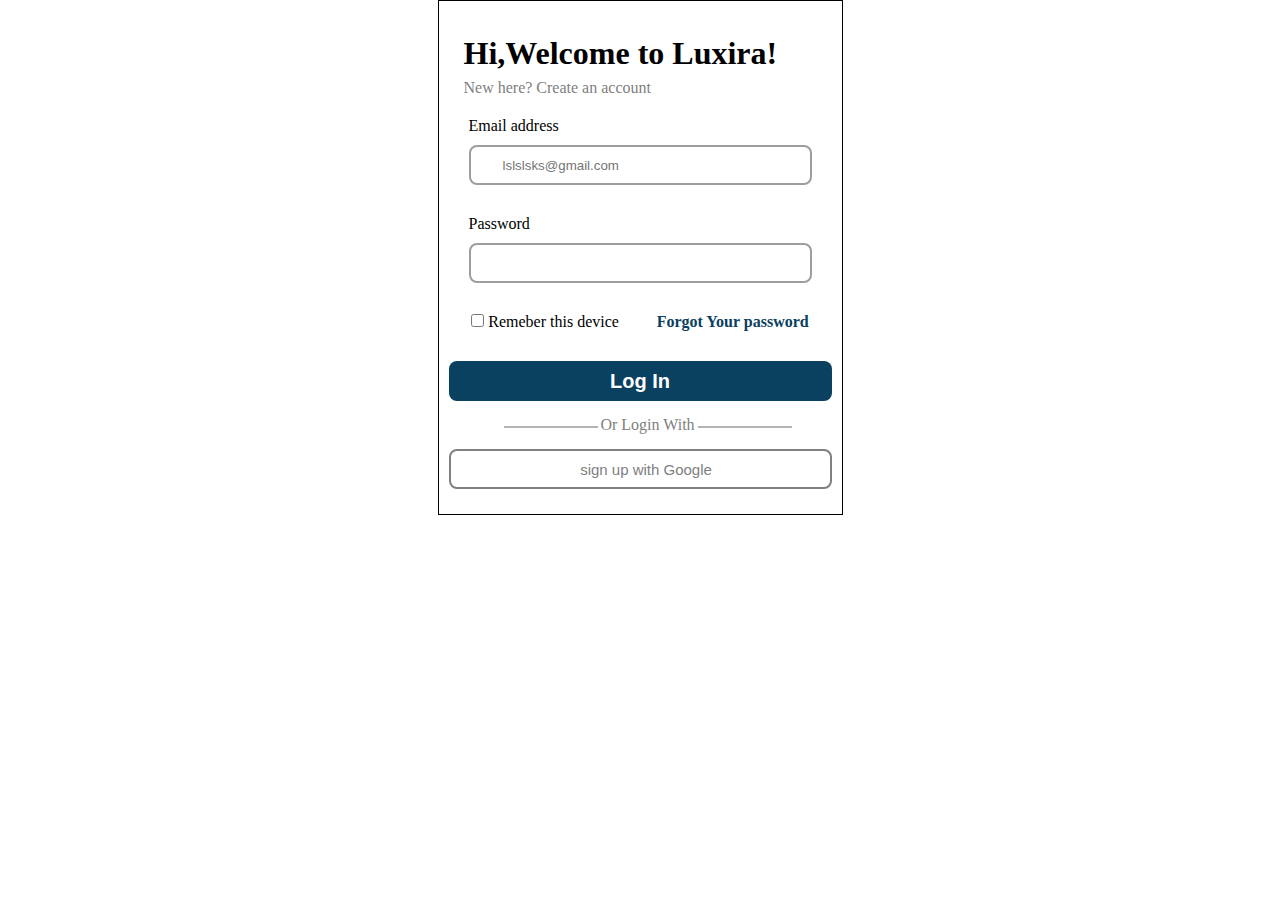
<file: Task 2/index.html>
<!DOCTYPE html>
<html lang="en">
<head>
    <meta charset="UTF-8">
    <meta name="viewport" content="width=device-width, initial-scale=1.0">
    <link rel="stylesheet" href="https://cdnjs.cloudflare.com/ajax/libs/font-awesome/6.2.0/css/all.min.css"
    integrity="sha512-xh6O/CkQoPOWDdYTDqeRdPCVd1SpvCA9XXcUnZS2FmJNp1coAFzvtCN9BmamE+4aHK8yyUHUSCcJHgXloTyT2A=="
    crossorigin="anonymous" referrerpolicy="no-referrer" />
    <title>First Task</title>
    <link rel="stylesheet" href="./Css/style.css">
</head>
<body>
    <form action="">
        <h1>Hi,Welcome to Luxira!</h1>
        <p>New here? Create an account</p>
        <div class="email">
            <label for="">Email address</label><br>
            <div class="input">
                <i class="fa-regular fa-envelope" style="color: #92959b;"></i>
            <input type="email" placeholder="lslslsks@gmail.com" id="">
            </div>
        </div>
        <div class="password">
            <label for="">Password</label><br>
            <div class="input">
                <i class="fa-solid fa-lock" style="color: #92959b;"></i>
            <input type="password">
            <i class="fa-solid fa-eye-slash" style="color: #b5b7ba;"></i>
            </div>
        </div>
        <div class="check">
            <div class="remember">
                <input type="checkbox" name="" id="remember">
                <label for="remember">Remeber this device</label>
            </div>
            <p class="forget">Forgot Your password</p>
        </div>
        <button class="login">Log In</button>
        <p class="login-with">Or Login With</p>
        <button class="sign"><i class="fa-brands fa-google" style="color: #03810c;"></i>sign up with Google</button>
    </form>
</body>
</html>
</file>
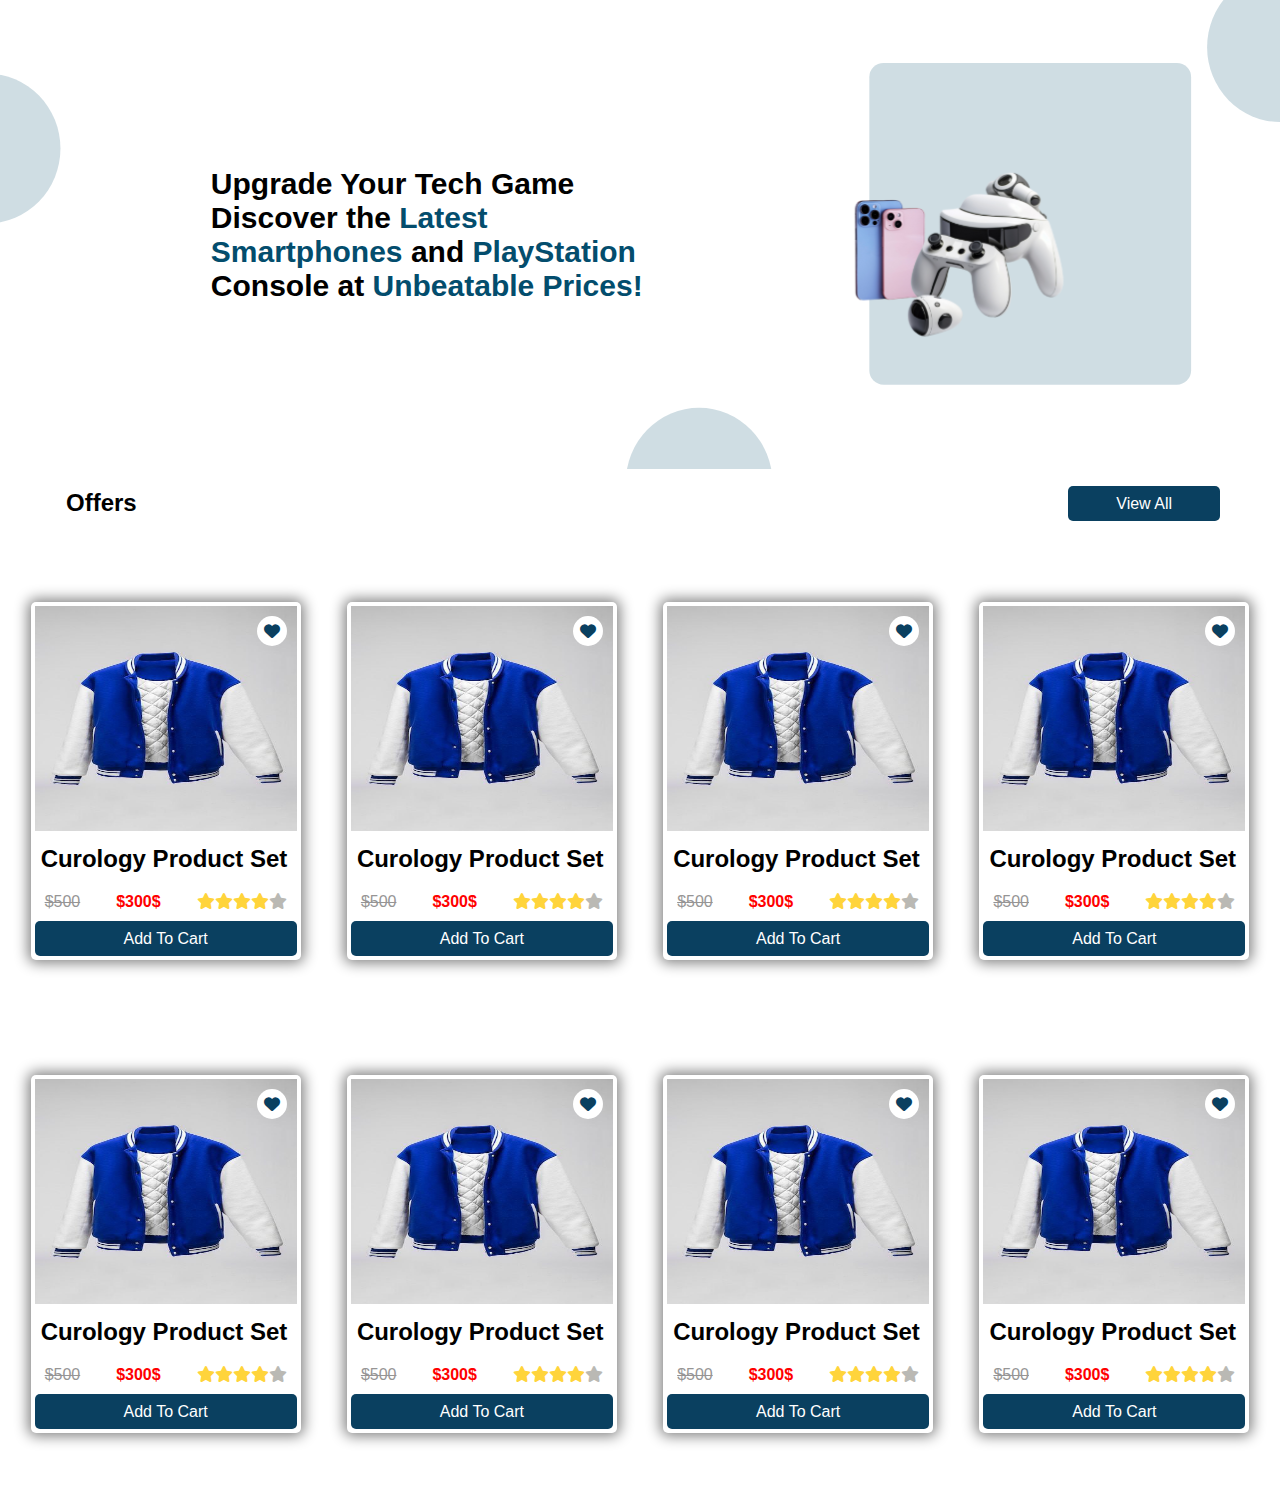
<file: Task 3/index.html>
<!DOCTYPE html>
<html lang="en">

<head>
    <meta charset="UTF-8">
    <meta name="viewport" content="width=device-width, initial-scale=1.0">
    <title>Document</title>
    <link rel="stylesheet" href="./CSS/style.css">
    <link rel="stylesheet" href="./CSS/all.min.css">
    <link rel="stylesheet" href="./js/all.min.js">
</head>

<body>
    <div class="landing">
        <h1>Upgrade Your Tech Game
            <br>
            Discover the <span>Latest Smartphones</span> and <span>PlayStation</span> Console at <span>Unbeatable
                Prices!</span>
        </h1>
        <div class="image">
            <img src="./images/Pics.svg" width="300px" alt="">
        </div>
    </div>
    <div class="offers">
        <div class="header">
            <h2>Offers</h2>
            <button class="view">View All</button>
        </div>
        <div class="group">

            <div class="card">
                <div class="image">
                    <img src="./images/Shirt.jpg" alt="">
                    <i class="fa-solid fa-heart"></i>

                </div>
                <h2>Curology Product Set</h2>
                <div class="prices">
                    <del class="offer">$500</del>
                    <p>$300$</p>
                    <div class="stars">
                        <i class="fa-solid fa-star" style="color: #FFD43B;"></i><i class="fa-solid fa-star"
                            style="color: #FFD43B;"></i><i class="fa-solid fa-star" style="color: #FFD43B;"></i><i
                            class="fa-solid fa-star" style="color: #FFD43B;"></i><i class="fa-solid fa-star"
                            style="color: #bab9b4;"></i>
                    </div>
                </div>
                <button class="add">Add To Cart</button>
            </div>
            <div class="card">
                <div class="image">
                    <img src="./images/Shirt.jpg" alt="">
                    <i class="fa-solid fa-heart"></i>

                </div>
                <h2>Curology Product Set</h2>
                <div class="prices">
                    <del class="offer">$500</del>
                    <p>$300$</p>
                    <div class="stars">
                        <i class="fa-solid fa-star" style="color: #FFD43B;"></i><i class="fa-solid fa-star"
                            style="color: #FFD43B;"></i><i class="fa-solid fa-star" style="color: #FFD43B;"></i><i
                            class="fa-solid fa-star" style="color: #FFD43B;"></i><i class="fa-solid fa-star"
                            style="color: #bab9b4;"></i>
                    </div>
                </div>
                <button class="add">Add To Cart</button>
            </div>
            <div class="card">
                <div class="image">
                    <img src="./images/Shirt.jpg" alt="">
                    <i class="fa-solid fa-heart"></i>

                </div>
                <h2>Curology Product Set</h2>
                <div class="prices">
                    <del class="offer">$500</del>
                    <p>$300$</p>
                    <div class="stars">
                        <i class="fa-solid fa-star" style="color: #FFD43B;"></i><i class="fa-solid fa-star"
                            style="color: #FFD43B;"></i><i class="fa-solid fa-star" style="color: #FFD43B;"></i><i
                            class="fa-solid fa-star" style="color: #FFD43B;"></i><i class="fa-solid fa-star"
                            style="color: #bab9b4;"></i>
                    </div>
                </div>
                <button class="add">Add To Cart</button>
            </div>
            <div class="card">
                <div class="image">
                    <img src="./images/Shirt.jpg" alt="">
                    <i class="fa-solid fa-heart"></i>

                </div>
                <h2>Curology Product Set</h2>
                <div class="prices">
                    <del class="offer">$500</del>
                    <p>$300$</p>
                    <div class="stars">
                        <i class="fa-solid fa-star" style="color: #FFD43B;"></i><i class="fa-solid fa-star"
                            style="color: #FFD43B;"></i><i class="fa-solid fa-star" style="color: #FFD43B;"></i><i
                            class="fa-solid fa-star" style="color: #FFD43B;"></i><i class="fa-solid fa-star"
                            style="color: #bab9b4;"></i>
                    </div>
                </div>
                <button class="add">Add To Cart</button>
            </div>
            <div class="card">
                <div class="image">
                    <img src="./images/Shirt.jpg" alt="">
                    <i class="fa-solid fa-heart"></i>

                </div>
                <h2>Curology Product Set</h2>
                <div class="prices">
                    <del class="offer">$500</del>
                    <p>$300$</p>
                    <div class="stars">
                        <i class="fa-solid fa-star" style="color: #FFD43B;"></i><i class="fa-solid fa-star"
                            style="color: #FFD43B;"></i><i class="fa-solid fa-star" style="color: #FFD43B;"></i><i
                            class="fa-solid fa-star" style="color: #FFD43B;"></i><i class="fa-solid fa-star"
                            style="color: #bab9b4;"></i>
                    </div>
                </div>
                <button class="add">Add To Cart</button>
            </div>
            <div class="card">
                <div class="image">
                    <img src="./images/Shirt.jpg" alt="">
                    <i class="fa-solid fa-heart"></i>

                </div>
                <h2>Curology Product Set</h2>
                <div class="prices">
                    <del class="offer">$500</del>
                    <p>$300$</p>
                    <div class="stars">
                        <i class="fa-solid fa-star" style="color: #FFD43B;"></i><i class="fa-solid fa-star"
                            style="color: #FFD43B;"></i><i class="fa-solid fa-star" style="color: #FFD43B;"></i><i
                            class="fa-solid fa-star" style="color: #FFD43B;"></i><i class="fa-solid fa-star"
                            style="color: #bab9b4;"></i>
                    </div>
                </div>
                <button class="add">Add To Cart</button>
            </div>
            <div class="card">
                <div class="image">
                    <img src="./images/Shirt.jpg" alt="">
                    <i class="fa-solid fa-heart"></i>

                </div>
                <h2>Curology Product Set</h2>
                <div class="prices">
                    <del class="offer">$500</del>
                    <p>$300$</p>
                    <div class="stars">
                        <i class="fa-solid fa-star" style="color: #FFD43B;"></i><i class="fa-solid fa-star"
                            style="color: #FFD43B;"></i><i class="fa-solid fa-star" style="color: #FFD43B;"></i><i
                            class="fa-solid fa-star" style="color: #FFD43B;"></i><i class="fa-solid fa-star"
                            style="color: #bab9b4;"></i>
                    </div>
                </div>
                <button class="add">Add To Cart</button>
            </div>
            <div class="card">
                <div class="image">
                    <img src="./images/Shirt.jpg" alt="">
                    <i class="fa-solid fa-heart"></i>

                </div>
                <h2>Curology Product Set</h2>
                <div class="prices">
                    <del class="offer">$500</del>
                    <p>$300$</p>
                    <div class="stars">
                        <i class="fa-solid fa-star" style="color: #FFD43B;"></i><i class="fa-solid fa-star"
                            style="color: #FFD43B;"></i><i class="fa-solid fa-star" style="color: #FFD43B;"></i><i
                            class="fa-solid fa-star" style="color: #FFD43B;"></i><i class="fa-solid fa-star"
                            style="color: #bab9b4;"></i>
                    </div>
                </div>
                <button class="add">Add To Cart</button>
            </div>
        </div>
    </div>
</body>

</html>
</file>
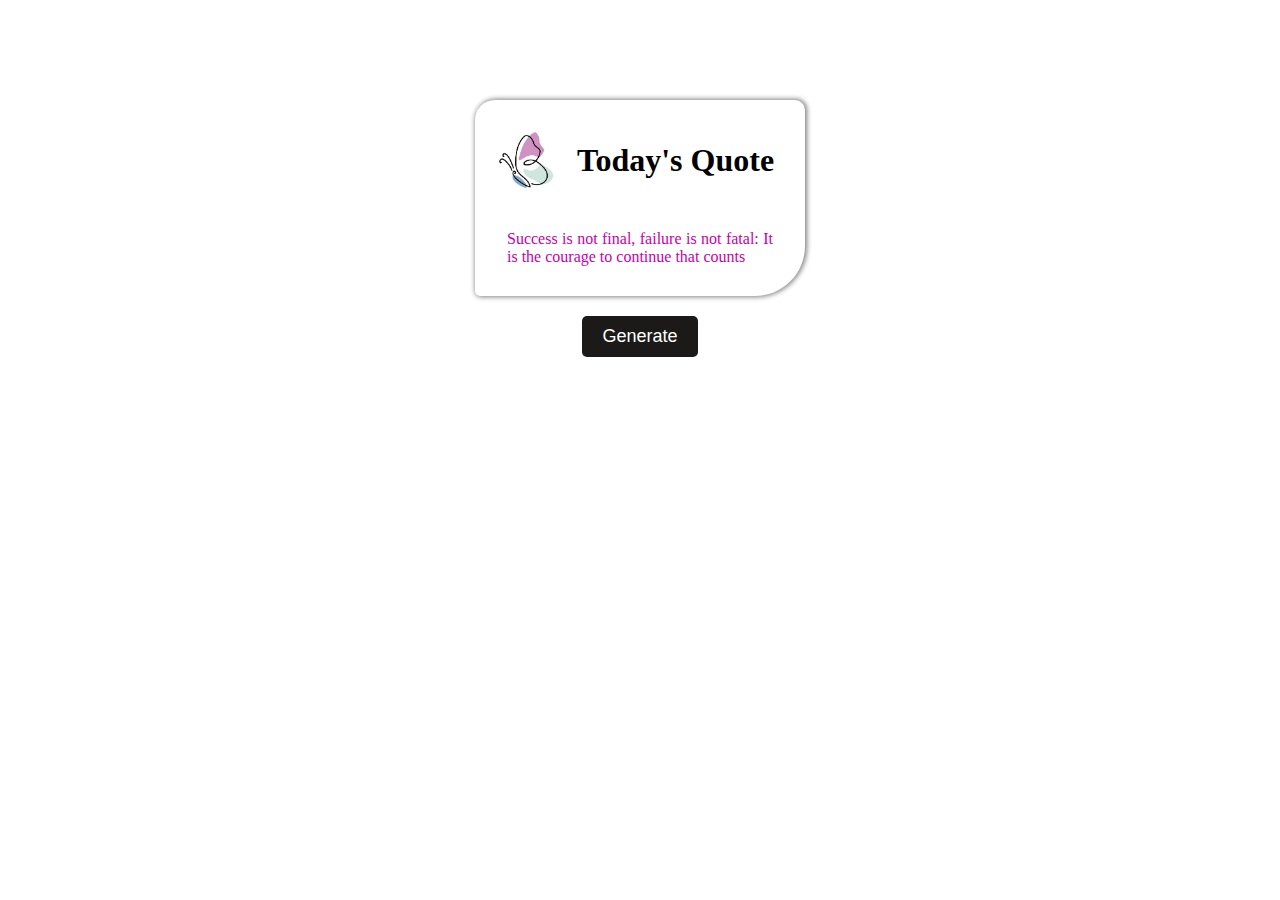
<file: Task 4/index.html>
<!DOCTYPE html>
<html lang="en">

<head>
    <meta charset="UTF-8">
    <meta name="viewport" content="width=device-width, initial-scale=1.0">
    <title>Document</title>
    <link rel="stylesheet" href="./CSS/style.css">
</head>

<body>

    <div class="group">
        <div class="Quote">
            <div class="image-head">
                <img src="./images/logo.jpg" alt="">
                <h1>Today's Quote</h1>
            </div>
            <p id="suc">Success is not final, failure is not fatal: It is the courage to continue that counts</p>
            <p id="suc2">Always strive and work Hard , you will surely succeed </p>

        </div>
        <button id="generate">Generate</button>
    </div>
    <script src="./js/script.js"></script>
</body>

</html>
</file>
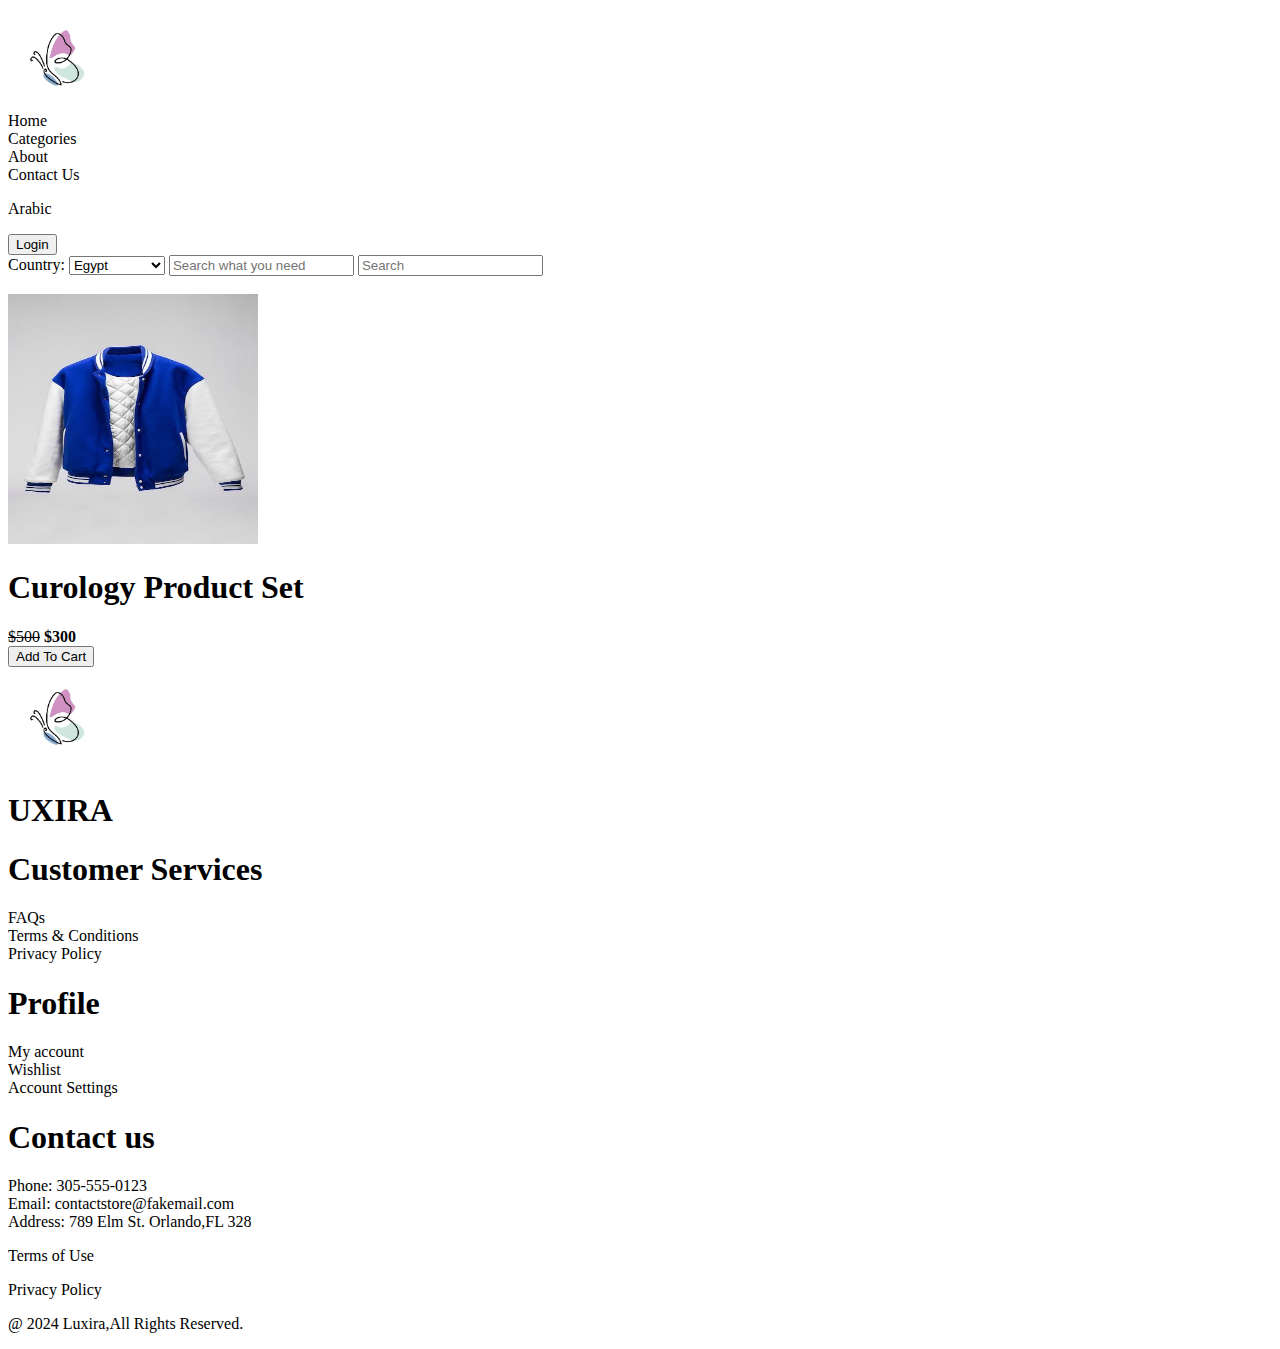
<file: GDG-Camp/Task 1/index.html>
<!DOCTYPE html>
<html lang="en">

<head>
    <meta charset="UTF-8">
    <meta name="viewport" content="width=device-width, initial-scale=1.0">
    <link rel="stylesheet" href="https://cdnjs.cloudflare.com/ajax/libs/font-awesome/6.2.0/css/all.min.css"
    integrity="sha512-xh6O/CkQoPOWDdYTDqeRdPCVd1SpvCA9XXcUnZS2FmJNp1coAFzvtCN9BmamE+4aHK8yyUHUSCcJHgXloTyT2A=="
    crossorigin="anonymous" referrerpolicy="no-referrer" />
    <title>Document</title>
</head>

<body>
    <!-- first task -->
    <div class="headerGroup">
        <img src="./images/logo.jpg" alt="" width="100px">
        <div class="links">
            <li>Home</li>
            <li>Categories</li>
            <li>About</li>
            <li>Contact Us</li>
        </div>
        <p>Arabic</p>
        <button>Login</button>
    </div>
    <div class="formsGroup">
        <label for="country">Country: </label>
        <select name="country" id="country">
            <option value="egp">Egypt</option>
            <option value="usa">United State</option>
            <option value="canada">Canada</option>
            <option value="aust">Australia</option>
        </select>
        <input type="text" placeholder="Search what you need">
        <input type="search" placeholder="Search" name="" id="">
    </div> <br>

    <!-- second task -->
    <div class="card">
        <img src="./images/Shirt.jpg" alt="" width="250px" height="250px">
        <div class="data">
            <h1>Curology Product Set</h1>
            <div class="prices">
                <del>$500</del>
                <b>$300</b>
                <div class="stars">
                    <i class="fa-solid fa-star" style="color: #FFD43B;"></i>
                    <i class="fa-solid fa-star" style="color: #FFD43B;"></i>
                    <i class="fa-solid fa-star" style="color: #FFD43B;"></i>
                    <i class="fa-solid fa-star" style="color: #FFD43B;"></i>
                    <i class="fa-solid fa-star" style="color: #b2b1ae;"></i>
                </div>
            </div>
            <button>Add To Cart</button>
        </div>
    </div>

    <!-- third task -->
    <div class="footer">
        <div class="group1">
        <img src="./images/logo.jpg" alt="" width="100px">
            <h1>UXIRA</h1>
            <i class="fa-brands fa-facebook" style="color: #023ea7;"></i>
            <i class="fa-brands fa-instagram" style="color: #a54c03;"></i>
            <i class="fa-brands fa-twitter" style="color: #01286a;"></i>
        </div>
        <div class="group2">
            <h1>Customer Services</h1>
            <li>FAQs</li>
            <li>Terms & Conditions</li>
            <li>Privacy Policy</li>
        </div>
        <div class="group3">
            <h1>Profile</h1>
            <li>My account</li>
            <li>Wishlist</li>
            <li>Account Settings</li>
        </div>

        <div class="group4">
            <h1>Contact us</h1>
            <li>Phone: 305-555-0123</li>
            <li>Email: contactstore@fakemail.com</li>
            <li>Address: 789 Elm St. Orlando,FL 328</li>
        </div>

        <div class="copyRights">
            <p> Terms of Use </p>
            <p>Privacy Policy</p>
            <p>@ 2024 Luxira,All Rights Reserved.</p>
        </div>
    </div>

</body>

</html>
</file>
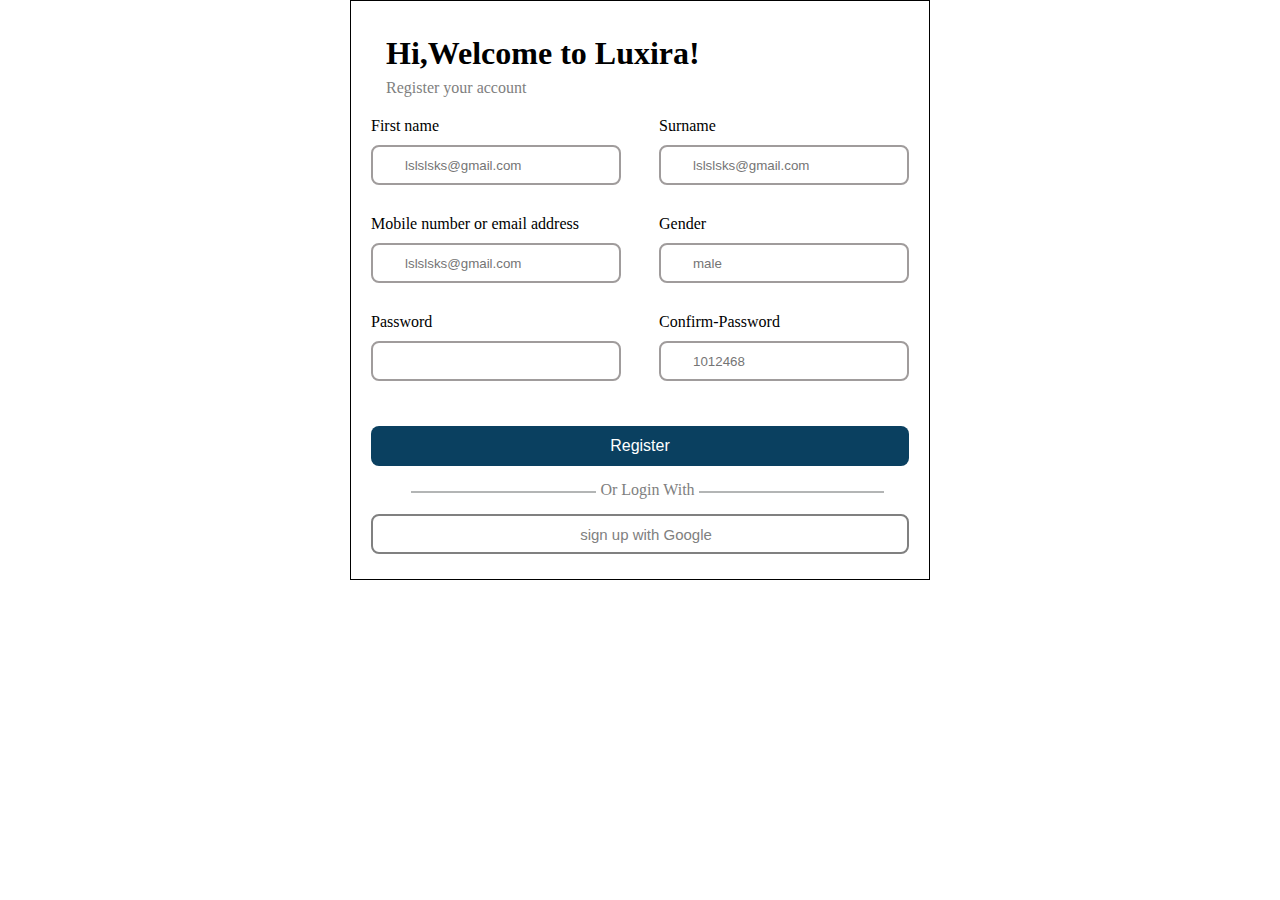
<file: Task 2/index2.html>
<!DOCTYPE html>
<html lang="en">

<head>
    <meta charset="UTF-8">
    <meta name="viewport" content="width=device-width, initial-scale=1.0">
    <link rel="stylesheet" href="https://cdnjs.cloudflare.com/ajax/libs/font-awesome/6.2.0/css/all.min.css"
        integrity="sha512-xh6O/CkQoPOWDdYTDqeRdPCVd1SpvCA9XXcUnZS2FmJNp1coAFzvtCN9BmamE+4aHK8yyUHUSCcJHgXloTyT2A=="
        crossorigin="anonymous" referrerpolicy="no-referrer" />
    <title>Second Task</title>
    <link rel="stylesheet" href="./Css/style2.css">
</head>

<body>
    <form action="">
        <h1>Hi,Welcome to Luxira!</h1>
        <p>Register your account</p>
        <div class="name">
            <div class="first-name">
                <label for="">First name</label><br>
                <div class="input">
                    <i class="fa-solid fa-user-pen" style="color: #92959b;"></i>
                    <input type="text" placeholder="lslslsks@gmail.com" id="">
                </div>
            </div>
            <div class="sur-name">
                <label for="">Surname</label><br>
                <div class="input">
                    <i class="fa-solid fa-user-pen" style="color: #92959b;"></i>
                    <input type="text" placeholder="lslslsks@gmail.com" id="">
                </div>
            </div>
        </div>
        <div class="email-gender">
            <div class="mail">
                <label for="">Mobile number or email address</label><br>
                <div class="input">
                    <i class="fa-regular fa-envelope" style="color: #92959b;"></i>
                    <input type="email" placeholder="lslslsks@gmail.com" id="">
                </div>
            </div>
            <div class="gender">
                <label for="gen">Gender</label><br>
                <div class="input">
                    <i class="fa-regular fa-user" style="color: #92959b;"></i>
                    <input type="text" placeholder="male" id="">
                </div>
            </div>
        </div>
        <div class="pass-con">
            <div class="password">
                <label for="">Password</label><br>
                <div class="input">
                    <i class="fa-solid fa-lock" style="color: #92959b;"></i>
                    <input type="password">
                    <i class="fa-solid eye fa-eye-slash" style="color: #b5b7ba;"></i>

                </div>
            </div>
            <div class="confirm-password">
                <label for="">Confirm-Password</label><br>
                <div class="input"><i class="fa-solid fa-lock" style="color: #92959b;"></i>
                    <input type="text" placeholder="1012468">
                    <i class="fa-solid fa-eye-slash" style="color: #b5b7ba;"></i>
                </div>
            </div>
        </div>
        <div class="buttons">
            <button class="login">Register</button>
            <p class="login-with">Or Login With</p>
            <button class="sign"><i class="fa-brands fa-google" style="color: #03810c;"></i>sign up with Google</button>
        </div>
    </form>
</body>

</html>
</file>
<file: Task 2/Css/style.css>
*{
    padding: 0;
    margin: 0;
    box-sizing: border-box;
}
body{
    text-align: start;
}
form{
    width: 405px;
    border: 1px solid;
    padding: 10px;
    margin-left: auto;
    margin-right: auto;
}
h1{
    margin: 24px 15px 7px 15px;
   
}
p{
    color: gray;
    margin-left: 15px;
}
.email,.password{
    margin: 20px;
}
.email input{
    margin: 10px 0px;
    width: 100%;
    height: 40px;
    border-radius: 8px;
    border: 2px solid #a09c9c;
    padding-left: 12px;
}
.input{
    position: relative;
}
.fa-envelope,.fa-lock{
    color: #92959b;
    position: absolute;
    z-index: 10;
    top: 20px;
    padding-left: 10px;
}

.fa-eye-slash{
    color: #b5b7ba;
    position: absolute;
    z-index: 10;
    top: 20px;
    right: 10px;
}
input::placeholder{
    padding-left: 20px;
}
.password input{
    margin: 10px 0px;
    width: 100%;
    height: 40px;
    border-radius: 8px;
    border: 2px solid #a09c9c;
    padding-left: 12px;
}
.check{
    display: flex;
    justify-content: space-evenly;
    margin: 15px 0px;
    text-align: center;
}
.forget{
    color: #0a4060;
    font-weight: 600;
}
.login{
    margin: 15px 0px;
    width: 100%;
    height: 40px;
    border-radius: 8px;
    border: none;
    color: white;
    background-color: #0a4060;
    font-size: 20px;
    font-weight: 600;
    cursor: pointer;
}
.login-with{
    text-align: center;
    position: relative;
}
.login-with::before{
content: "";
position: absolute;
width: 25%;
right:40px ;
top: 10px;

border: 1px solid #b3b5b5;
}
.login-with::after{
    content: "";
    position: absolute;
    width: 25%;
   left:40px ;
top: 10px; 
    border: 1px solid #b3b5b5;
    }
.sign{
    display: flex;
    align-items: center;
    justify-content: center;
    gap: 12px;
    margin: 15px 0px;
    width: 100%;
    height: 40px;
    border-radius: 8px;
    color: gray;
    background-color: white;
    font-size: 15px;
    cursor: pointer;
    border: 2px solid gray;
}
</file>
<file: Task 3/CSS/style.css>
*{
    padding: 0;
    margin: 0;
    box-sizing: border-box;
}
body{
    font-family: Arial, Helvetica, sans-serif;
}
.landing{
    display: flex;
    align-items: center;
    justify-content: space-evenly;
    /* margin: 50px 0px; */
    background:url('../images/circles.svg') no-repeat center/cover;
    padding: 120px 60px;
}
h1{
    font-size: 30px;
    width: 40%;
}
span{
    color: rgb(3, 77, 109);
}
.header{
    display: flex;
    align-items: center;
    justify-content: space-between;
    padding: 10px 60px;
}
.view{
    /* width: 0%; */
    height: 35px;
    border-radius: 5px;
    border: none;
    color: white;
    background-color: #0a4060;
    font-size: 16px;
    cursor: pointer; 
    padding: 9px 48px;
}
.group {
    display: grid;
    grid-template-columns: repeat(auto-fit,minmax(300px,1fr));
    gap: 15px;
    margin: 15px;
}
.card {
    width: 270px;
   /* border: 1px solid; */
   box-shadow: 0px 0px 14px 3px gray;
   border-radius: 5px;
   padding: 4px;
   margin: 50px auto;
   background-color: #ffffff;
}
.image{
   position: relative;
}
img {
   width: 100%;
   height: 225px;
   
}
.fa-heart{
   position: absolute;
   background-color: #ffffff;
   padding: 7px;
   border-radius: 50%;
   color: #0a4060;
  right:10px;
  top:10px;

}
h2{
   padding: 10px 6px;
}
.prices{
   display: flex;
   align-items: center;
   justify-content: space-between;
   padding:10px 10px ;
}
p{
   color: red;
   font-weight: 600;
}
.offer{
   font-weight: 300;
   color: rgb(150, 149, 149);
}
.add {
   width: 100%;
   height: 35px;
   border-radius: 5px;
   border: none;
   color: white;
   background-color: #0a4060;
   font-size: 16px;
   cursor: pointer;
}
</file>
<file: Task 4/CSS/style.css>
*{
    padding: 0;
    margin: 0;
    box-sizing: border-box;
}
.group{
    text-align: center;
    margin: 100px auto;
}
.Quote{
    width: 330px;
    margin-left: auto;
    margin-right: auto;
    border-radius: 20px 10px 50px 5px;
    box-shadow: 1px 0px 5px 1px gray;
    padding: 10px 2px;
}
img{
    width: 100px;
}
p{
    color: rgb(201, 0, 171);
    margin: 20px 30px;
    text-align: justify;
}
button{
    margin: 20px 0px;
    padding: 10px 20px;
    border-radius: 5px;
    background-color: rgb(28, 25, 25);
    color: white;
    font-size: 18px;
    border: none;
    cursor: pointer;
}
.image-head{
    display: flex;
    align-items: center;
    justify-content: start;
}
#suc2{
    display: none;
}
</file>
<file: Task 2/Css/style2.css>
* {
    padding: 0;
    margin: 0;
    box-sizing: border-box;
}

body {
    text-align: start;
}

form {
    width: 580px;
    border: 1px solid;
    padding: 10px 20px;
    margin-left: auto;
    margin-right: auto;
}

h1 {
    margin: 24px 15px 7px 15px;
}

p {
    color: gray;
    margin-left: 15px;
}

.name,
.email-gender,
.pass-con {
    display: flex;
    text-align: start;
    justify-content: space-between;
    margin: 20px 0px;
}

.first-name,
.sur-name,
.mail,
.gender,
.password,
.confirm-password {
    width: 250px;
}

input {
    margin: 10px 0px;
    width: 100%;
    height: 40px;
    border-radius: 8px;
    border: 2px solid #a09c9c;
    padding-left: 12px;
}
.input{
    position: relative;
}
.fa-user-pen,
.fa-envelope,
.fa-user,
.fa-lock {
    color: #92959b;
    position: absolute;
    z-index: 10;
    top: 20px;
    padding-left: 10px;
}
 .fa-eye-slash {
    position: absolute;
    z-index: 10;
    top: 20px;
    right: 10px;
}


input::placeholder {
    padding-left: 20px;
}

.buttons {
    display: flex;
    flex-wrap: wrap;
    flex-direction: column;
}

button {
    margin: 15px 0px;
    width: 100%;
    height: 40px;
    border-radius: 8px;
    border: none;
    color: white;
    background-color: #0a4060;
    font-size: 16px;
    font-weight: 400;
    cursor: pointer;
}

.login-with {
    text-align: center;
    position: relative;
}

.login-with::before {
    content: "";
    position: absolute;
    width: 35%;
    right: 25px;
    top: 10px;
    border: 1px solid #b3b5b5;
}

.login-with::after {
    content: "";
    position: absolute;
    width: 35%;
    left: 25px;
    top: 10px;
    border: 1px solid #b3b5b5;
}

.sign {
    display: flex;
    align-items: center;
    justify-content: center;
    gap: 12px;
    margin: 15px 0px;
    width: 100%;
    height: 40px;
    border-radius: 8px;
    color: gray;
    background-color: white;
    font-size: 15px;
    cursor: pointer;
    border: 2px solid gray;
}
</file>
